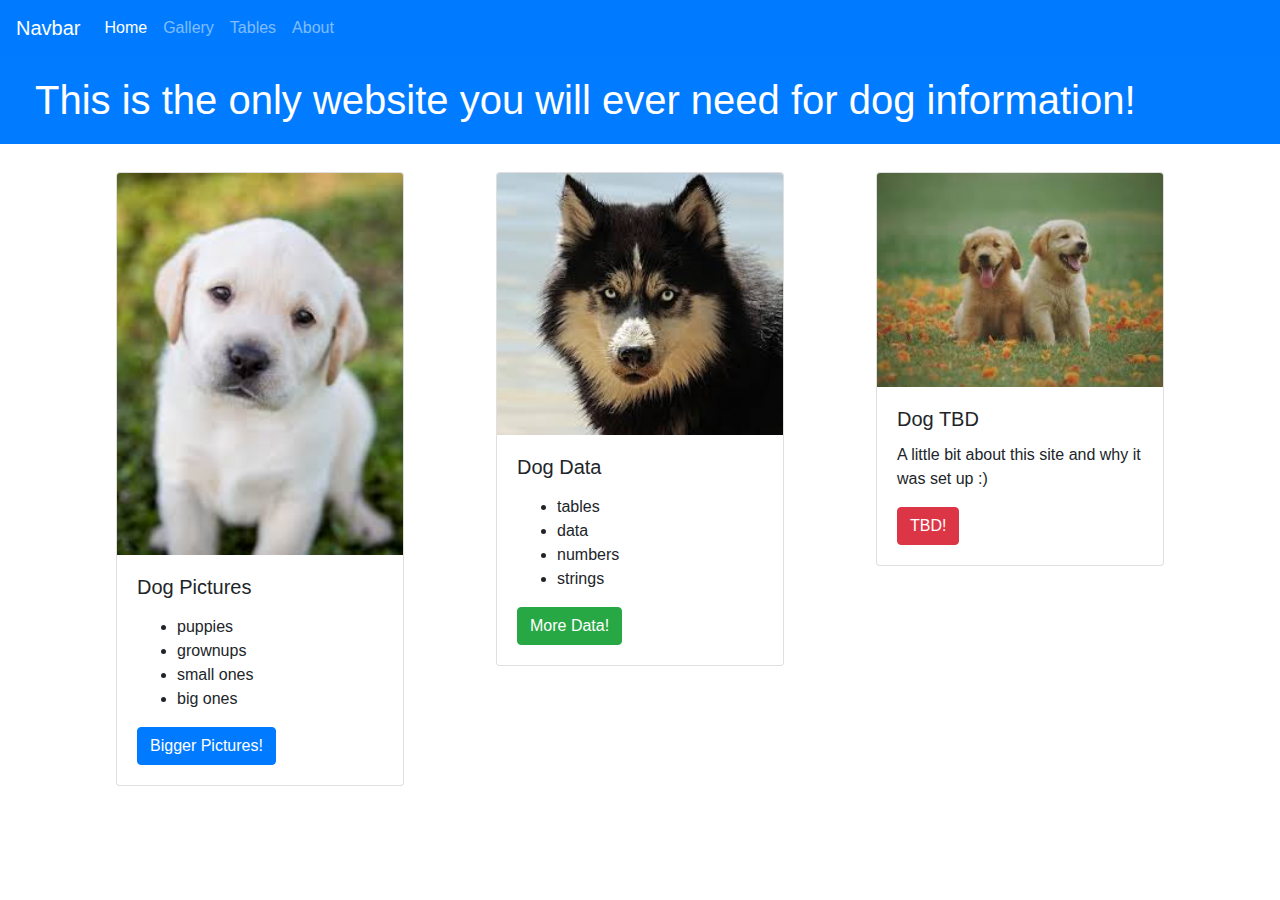
<file: index.html>
<!doctype html>
<html lang="en">

<head>
  <!-- Required meta tags -->
  <meta charset="utf-8">
  <meta name="viewport" content="width=device-width, initial-scale=1, shrink-to-fit=no">

  <!-- Bootstrap CSS -->
  <link rel="stylesheet" href="stylesheet.css">
  <link rel="stylesheet" href="https://stackpath.bootstrapcdn.com/bootstrap/4.3.1/css/bootstrap.min.css" integrity="sha384-ggOyR0iXCbMQv3Xipma34MD+dH/1fQ784/j6cY/iJTQUOhcWr7x9JvoRxT2MZw1T" crossorigin="anonymous">
  <title>Home</title>
</head>

<body>

  <nav class="navbar navbar-expand-lg navbar-dark bg-primary">
    <a class="navbar-brand" href="index.html">Navbar</a>
    <button class="navbar-toggler" type="button" data-toggle="collapse" data-target="#navbarNavAltMarkup" aria-controls="navbarNavAltMarkup" aria-expanded="false" aria-label="Toggle navigation">
      <span class="navbar-toggler-icon"></span>
    </button>
    <div class="collapse navbar-collapse" id="navbarNavAltMarkup">
      <div class="navbar-nav">
        <a class="nav-item nav-link active" href="#">Home <span class="sr-only">(current)</span></a>
        <a class="nav-item nav-link" href="gallery.html">Gallery</a>
        <a class="nav-item nav-link" href="table.html">Tables</a>
        <a class="nav-item nav-link" href="about.html">About</a>
      </div>
    </div>
  </nav>


  <!-- This is the title bar -->
  <div class="container-fluid">
    <h1>This is the only website you will ever need for dog information!</h1>
  </div>

  <!-- This is where the list will come-->
  <div class="container">
    <div class="row">
      <div class="col">
        <div class="card mx-auto" style="width: 18rem;">
          <img src="pictures/dog_4.jpg" class="card-img-top" alt="...">
          <div class="card-body">
            <h5 class="card-title">Dog Pictures</h5>
            <p class="card-text">
              <ul>
                <li>puppies</li>
                <li>grownups</li>
                <li>small ones</li>
                <li>big ones</li>
              </ul>
            </p>
            <a href="gallery.html" class="btn btn-primary">Bigger Pictures!</a>
          </div>
        </div>

      </div>
      <div class="col">
        <div class="card mx-auto" style="width: 18rem;">
          <img src="pictures/dog_2.jpg" class="card-img-top" alt="...">
          <div class="card-body">
            <h5 class="card-title">Dog Data</h5>
            <p class="card-text">
              <ul>
                <li>tables</li>
                <li>data</li>
                <li>numbers</li>
                <li>strings</li>
              </ul>
            </p>
            <a href="table.html" class="btn btn-success">More Data!</a>
          </div>
        </div>

      </div>
      <div class="col">
        <div class="card mx-auto" style="width: 18rem;">
          <img src="pictures/dog_5.jpg" class="card-img-top" alt="...">
          <div class="card-body">
            <h5 class="card-title">Dog TBD</h5>
            <p class="card-text">
              A little bit about this site and why it was set up :)
            </p>
            <a href="about.html" class="btn btn-danger">TBD!</a>
          </div>
        </div>
      </div>
    </div>
  </div>


  <!-- Optional JavaScript -->
  <!-- jQuery first, then Popper.js, then Bootstrap JS -->
  <script src="https://code.jquery.com/jquery-3.3.1.slim.min.js" integrity="sha384-q8i/X+965DzO0rT7abK41JStQIAqVgRVzpbzo5smXKp4YfRvH+8abtTE1Pi6jizo" crossorigin="anonymous"></script>
  <script src="https://cdnjs.cloudflare.com/ajax/libs/popper.js/1.14.7/umd/popper.min.js" integrity="sha384-UO2eT0CpHqdSJQ6hJty5KVphtPhzWj9WO1clHTMGa3JDZwrnQq4sF86dIHNDz0W1" crossorigin="anonymous"></script>
  <script src="https://stackpath.bootstrapcdn.com/bootstrap/4.3.1/js/bootstrap.min.js" integrity="sha384-JjSmVgyd0p3pXB1rRibZUAYoIIy6OrQ6VrjIEaFf/nJGzIxFDsf4x0xIM+B07jRM" crossorigin="anonymous"></script>
</body>

</html>
</file>
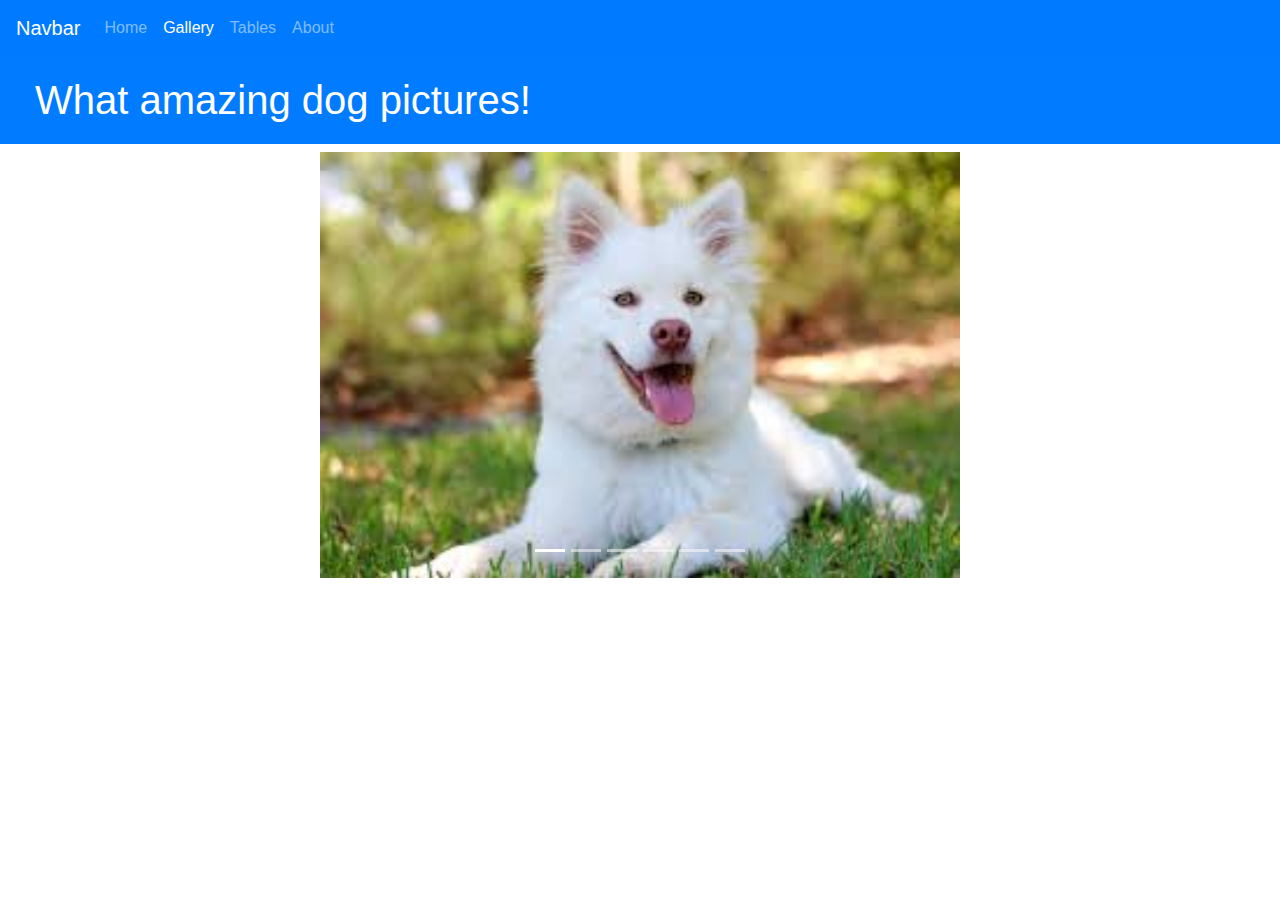
<file: gallery.html>
<!doctype html>
<html lang="en">

<head>
  <!-- Required meta tags -->
  <meta charset="utf-8">
  <meta name="viewport" content="width=device-width, initial-scale=1, shrink-to-fit=no">

  <!-- Bootstrap CSS -->
  <link rel="stylesheet" href="https://stackpath.bootstrapcdn.com/bootstrap/4.3.1/css/bootstrap.min.css" integrity="sha384-ggOyR0iXCbMQv3Xipma34MD+dH/1fQ784/j6cY/iJTQUOhcWr7x9JvoRxT2MZw1T" crossorigin="anonymous">
  <link rel="stylesheet" href="stylesheet.css">
  <title>Gallery</title>
</head>

<body>
  <nav class="navbar navbar-expand-lg navbar-dark bg-primary">
    <a class="navbar-brand" href="index.html">Navbar</a>
    <button class="navbar-toggler" type="button" data-toggle="collapse" data-target="#navbarNavAltMarkup" aria-controls="navbarNavAltMarkup" aria-expanded="false" aria-label="Toggle navigation">
      <span class="navbar-toggler-icon"></span>
    </button>
    <div class="collapse navbar-collapse" id="navbarNavAltMarkup">
      <div class="navbar-nav">
        <a class="nav-item nav-link" href="index.html">Home <span class="sr-only">(current)</span></a>
        <a class="nav-item nav-link active" href="#">Gallery</a>
        <a class="nav-item nav-link" href="table.html">Tables</a>
        <a class="nav-item nav-link" href="about.html">About</a>
      </div>
    </div>
  </nav>


  <!-- This is the title bar -->
  <div class="container-fluid">
    <h1>What amazing dog pictures!</h1>
  </div>

  <div id="carouselExampleIndicators" class="carousel slide" data-ride="carousel">
    <ol class="carousel-indicators">
      <li data-target="#carouselExampleIndicators" data-slide-to="0" class="active"></li>
      <li data-target="#carouselExampleIndicators" data-slide-to="1"></li>
      <li data-target="#carouselExampleIndicators" data-slide-to="2"></li>
      <li data-target="#carouselExampleIndicators" data-slide-to="3"></li>
      <li data-target="#carouselExampleIndicators" data-slide-to="4"></li>
      <li data-target="#carouselExampleIndicators" data-slide-to="5"></li>

    </ol>
    <div class="carousel-inner">
      <div class="carousel-item active">
        <img src="pictures/dog_1.jpg" class="d-block w-100" alt="...">
      </div>
      <div class="carousel-item">
        <img src="pictures/dog_2.jpg" class="d-block w-100" alt="...">
      </div>
      <div class="carousel-item">
        <img src="pictures/dog_3.jpg" class="d-block w-100" alt="...">
      </div>
      <div class="carousel-item">
        <img src="pictures/dog_4.jpg" class="d-block w-100" alt="...">
      </div>
      <div class="carousel-item">
        <img src="pictures/dog_5.jpg" class="d-block w-100" alt="...">
      </div>
    </div>
    <a class="carousel-control-prev" href="#carouselExampleIndicators" role="button" data-slide="prev">
      <span class="carousel-control-prev-icon" aria-hidden="true"></span>
      <span class="sr-only">Previous</span>
    </a>
    <a class="carousel-control-next" href="#carouselExampleIndicators" role="button" data-slide="next">
      <span class="carousel-control-next-icon" aria-hidden="true"></span>
      <span class="sr-only">Next</span>
    </a>
  </div>


  <!-- Optional JavaScript -->
  <!-- jQuery first, then Popper.js, then Bootstrap JS -->
  <script src="https://code.jquery.com/jquery-3.3.1.slim.min.js" integrity="sha384-q8i/X+965DzO0rT7abK41JStQIAqVgRVzpbzo5smXKp4YfRvH+8abtTE1Pi6jizo" crossorigin="anonymous"></script>
  <script src="https://cdnjs.cloudflare.com/ajax/libs/popper.js/1.14.7/umd/popper.min.js" integrity="sha384-UO2eT0CpHqdSJQ6hJty5KVphtPhzWj9WO1clHTMGa3JDZwrnQq4sF86dIHNDz0W1" crossorigin="anonymous"></script>
  <script src="https://stackpath.bootstrapcdn.com/bootstrap/4.3.1/js/bootstrap.min.js" integrity="sha384-JjSmVgyd0p3pXB1rRibZUAYoIIy6OrQ6VrjIEaFf/nJGzIxFDsf4x0xIM+B07jRM" crossorigin="anonymous"></script>
</body>

</html>
</file>
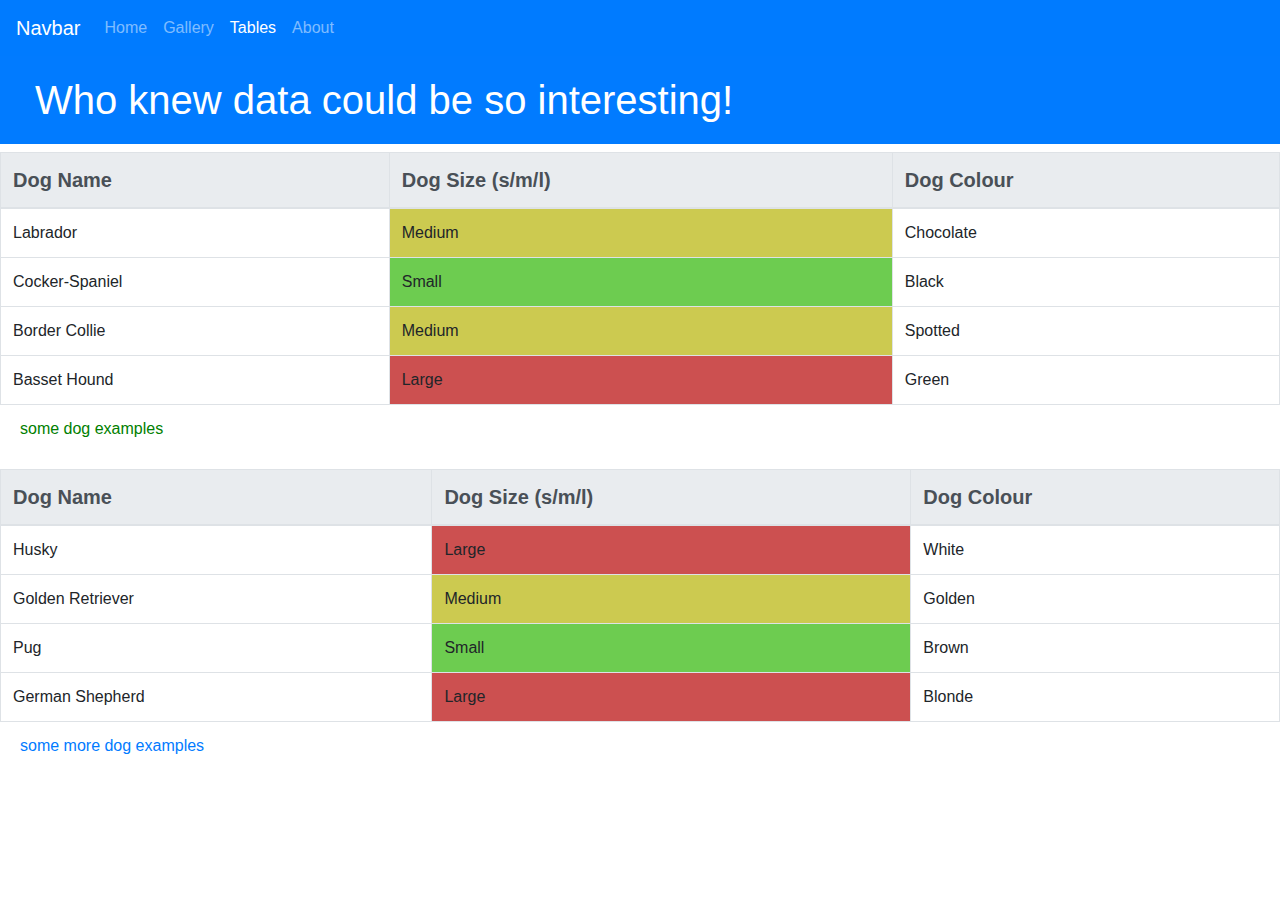
<file: table.html>
<!doctype html>
<html lang="en">

<head>
  <!-- Required meta tags -->
  <meta charset="utf-8">
  <meta name="viewport" content="width=device-width, initial-scale=1, shrink-to-fit=no">

  <!-- Bootstrap CSS -->
  <link rel="stylesheet" href="https://stackpath.bootstrapcdn.com/bootstrap/4.3.1/css/bootstrap.min.css" integrity="sha384-ggOyR0iXCbMQv3Xipma34MD+dH/1fQ784/j6cY/iJTQUOhcWr7x9JvoRxT2MZw1T" crossorigin="anonymous">
  <link rel="stylesheet" href="stylesheet.css">
  <title>Table</title>
</head>

<body>
  <nav class="navbar navbar-expand-lg navbar-dark bg-primary">
    <a class="navbar-brand" href="index.html">Navbar</a>
    <button class="navbar-toggler" type="button" data-toggle="collapse" data-target="#navbarNavAltMarkup" aria-controls="navbarNavAltMarkup" aria-expanded="false" aria-label="Toggle navigation">
      <span class="navbar-toggler-icon"></span>
    </button>
    <div class="collapse navbar-collapse" id="navbarNavAltMarkup">
      <div class="navbar-nav">
        <a class="nav-item nav-link" href="index.html">Home <span class="sr-only">(current)</span></a>
        <a class="nav-item nav-link" href="gallery.html">Gallery</a>
        <a class="nav-item nav-link active" href="table.html">Tables</a>
        <a class="nav-item nav-link" href="about.html">About</a>
      </div>
    </div>
  </nav>

  <!-- This is the title bar -->
  <div class="container-fluid">
    <h1>Who knew data could be so interesting!</h1>
  </div>

  <!-- Table -->
  <table class="table thead-dark table-bordered table-hover">
    <caption>some dog examples</caption>
    <thead class="thead-light">
      <tr>
        <th>Dog Name</th>
        <th>Dog Size (s/m/l)</th>
        <th>Dog Colour</th>
      </tr>
    </thead>
    <tbody>
      <tr>
        <td>Labrador</td>
        <td id="medium">Medium</td>
        <td>Chocolate</td>
      </tr>
      <tr>
        <td>Cocker-Spaniel</td>
        <td id="small">Small</td>
        <td>Black</td>
      </tr>
      <tr>
        <td>Border Collie</td>
        <td id="medium">Medium</td>
        <td>Spotted</td>
      </tr>
      <tr>
        <td>Basset Hound</td>
        <td id="large">Large</td>
        <td>Green</td>
      </tr>
    </tbody>
  </table>

  <table class="table thead-dark table-bordered">
    <caption>some more dog examples</caption>
    <thead class="thead-light">
      <tr>
        <th>Dog Name</th>
        <th>Dog Size (s/m/l)</th>
        <th>Dog Colour</th>
      </tr>
    </thead>
    <tbody>
      <tr>
        <td>Husky</td>
        <td id="large">Large</td>
        <td>White</td>
      </tr>
      <tr>
        <td>Golden Retriever</td>
        <td id="medium">Medium</td>
        <td>Golden</td>
      </tr>
      <tr>
        <td>Pug</td>
        <td id="small">Small</td>
        <td>Brown</td>
      </tr>
      <tr>
        <td>German Shepherd</td>
        <td id="large">Large</td>
        <td>Blonde</td>
      </tr>
    </tbody>
  </table>



  <!-- Optional JavaScript -->
  <!-- jQuery first, then Popper.js, then Bootstrap JS -->
  <script src="https://code.jquery.com/jquery-3.3.1.slim.min.js" integrity="sha384-q8i/X+965DzO0rT7abK41JStQIAqVgRVzpbzo5smXKp4YfRvH+8abtTE1Pi6jizo" crossorigin="anonymous"></script>
  <script src="https://cdnjs.cloudflare.com/ajax/libs/popper.js/1.14.7/umd/popper.min.js" integrity="sha384-UO2eT0CpHqdSJQ6hJty5KVphtPhzWj9WO1clHTMGa3JDZwrnQq4sF86dIHNDz0W1" crossorigin="anonymous"></script>
  <script src="https://stackpath.bootstrapcdn.com/bootstrap/4.3.1/js/bootstrap.min.js" integrity="sha384-JjSmVgyd0p3pXB1rRibZUAYoIIy6OrQ6VrjIEaFf/nJGzIxFDsf4x0xIM+B07jRM" crossorigin="anonymous"></script>
</body>

</html>
</file>
<file: stylesheet.css>
.container-fluid {
  background-color: #017bff;
}
.container-fluid h1 {
  color: white;
  padding: 20px;
}

@media (max-width: 768px) {
  .container-fluid h1 {
    color: white;
    padding: 20px;
    font-size: 15px;
  }
}
.col {
  padding: 20px;
}

caption {
  padding-left: 20px;
  color: #017bff;
}

caption {
  padding-left: 20px;
}

.table-bordered.table-hover caption {
  color: green;
}

.carousel-inner > div > img {
  max-width: 50%;
  display: block;
  margin-left: auto;
  margin-right: auto;
}

@media (max-width: 768px) {
  .carousel-inner > div > img {
    max-width: 100%;
    display: block;
    margin-left: auto;
    margin-right: auto;
  }
}
thead > tr {
  font-size: 20px;
}

#tablecap {
  padding-left: 20px;
}

#small {
  background-color: #6dcc50;
}

#medium {
  background-color: #ccca50;
}

#large {
  background-color: #cc5050;
}

#about-info {
  padding: 50px;
}

/*# sourceMappingURL=stylesheet.css.map */
</file>
